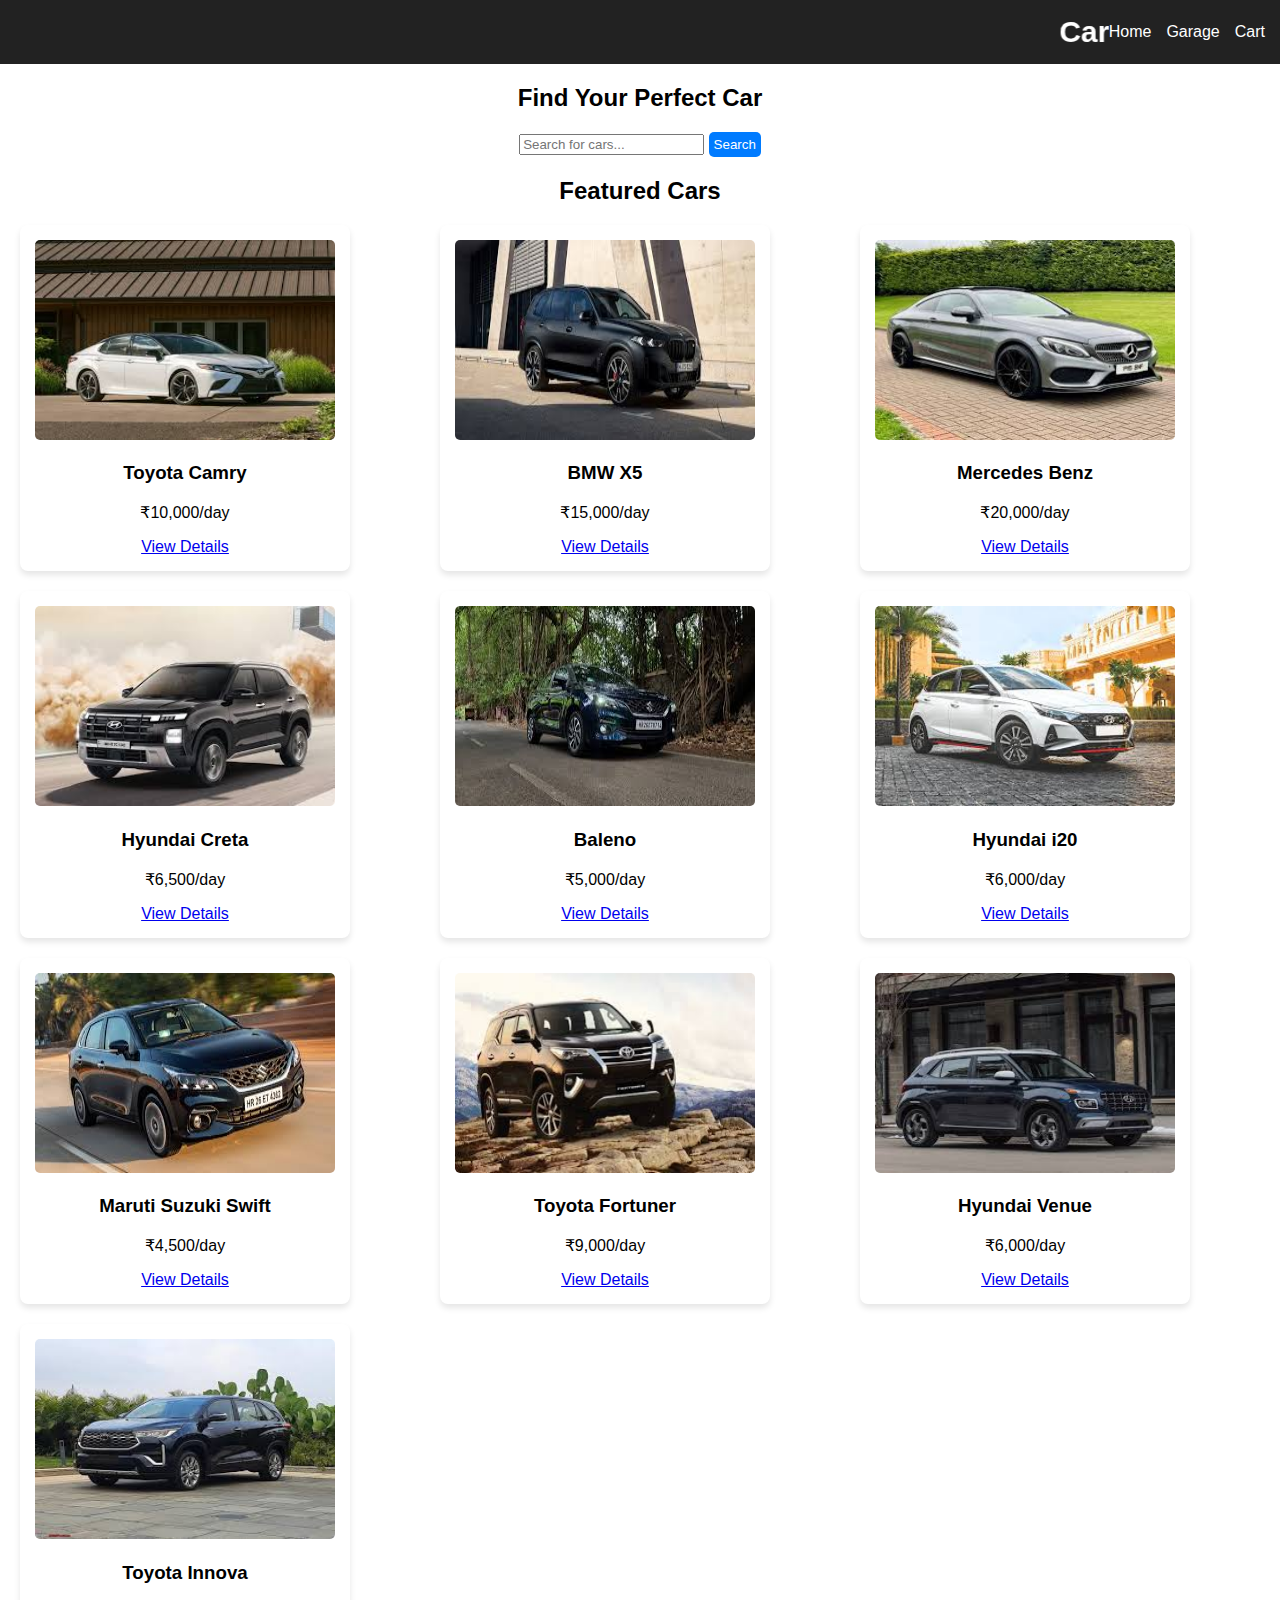
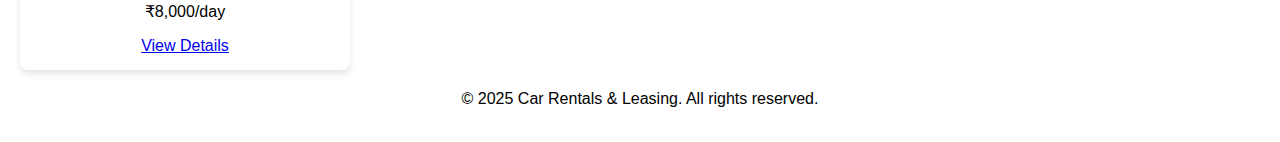
<file: Car-rentals/index.html>
<!DOCTYPE html>
<html lang="en">
<head>
    <meta charset="UTF-8">
    <meta name="viewport" content="width=device-width, initial-scale=1.0">
    <title>Car Rentals & Leasing</title>
    <style>
        /* General Styles */
body {
    font-family: Arial, sans-serif;
    background-color: white;
    text-align: center;
    margin: 0;
    padding: 0;
}

/* Header */
header {
    background: #222;
    color: white;
    padding: 15px;
    display: flex;
    justify-content: space-between;
    align-items: center;
}
header h1 {
    font-size: 30px;
    margin: 0;
}
nav {
    display: flex;
    gap: 15px;
}
nav a {
    color: white;
    text-decoration: none;
}
.search-container {
    text-align: center;
    margin: 20px;
}

.search-container input {
    width: 300px;
    padding: 10px;
    font-size: 16px;
}

.search-container button {
    padding: 10px 15px;
    font-size: 16px;
    cursor: pointer;
}

/* Center search results properly */
.search-results {
    display: flex;
    justify-content: top;
    flex-wrap: wrap;
    height: 60vh; /* Adjusted to keep the car centered */
    width: 100%;
}

.car-details {
    background: white;
    padding<!DOCTYPE html>
<html lang="en">
<head>
  <meta charset="UTF-8" />
  <meta name="viewport" content="width=device-width, initial-scale=1.0" />
  <title>Car Rentals & Leasing</title>
  <link rel="stylesheet" href="style.css" />
  <script defer src="https://cdn.jsdelivr.net/npm/vanilla-tilt@1.7.3/dist/vanilla-tilt.min.js"></script>
  <script defer src="script.js"></script>
</head>
<body>
  <header>
    <h1>Car Rentals & Leasing</h1>
    <input type="checkbox" id="menu-toggle" />
    <label for="menu-toggle" class="menu-icon">&#9776;</label>
    <nav>
      <a href="index.html" class="active">Home</a>
      <a href="cars.html">Garage</a>
      <a href="cart.html">Cart</a>
    </nav>
  </header>

  <section class="hero">
    <h2>Find Your Perfect Ride Today</h2>
    <form action="search.html" method="get" class="search-container">
      <input type="text" name="query" placeholder="Search for cars..." />
      <button type="submit">Search</button>
    </form>
  </section>

  <section>
    <h2 style="text-align:center;margin-top:40px;">Featured Cars</h2>
    <div class="car-list" id="featured-list"></div>
  </section>

  <!-- Floating cart icon -->
  <div class="cart-icon" onclick="toggleCart()">
    🛒<span id="cart-count" class="cart-count">0</span>
  </div>

  <!-- Slide‑in cart panel -->
  <div id="cart-panel" class="cart-panel">
    <h3>Your Cart</h3>
    <div id="cart-items"></div>
    <div id="cart-total"></div>
    <button class="checkout" onclick="checkout()">Checkout</button>
  </div>

  <footer>
    <p>&copy; 2025 Car Rentals & Leasing</p>
    <nav>
      <a href="#">About Us</a>
      <a href="#">Contact</a>
      <a href="#">Privacy Policy</a>
    </nav>
  </footer>

  <script>
    renderCarCards("featured-list");
  </script>
</body>
</html>
: 20px;
    border-radius: 10px;
    box-shadow: 0px 4px 6px rgba(0, 0, 0, 0.1);
    text-align: center;
    width: 90%;
    max-width: 400px;
    display: flex;
    flex-direction: column;
    align-items: center; /* Ensures everything inside is centered */
}

.car-details img {
    width: 100%;
    max-width: 300px; /* Adjust image size */
    border-radius: 5px;
}

button {
    background: #007bff;
    color: white;
    padding: 10px;
    border: none;
    border-radius: 5px;
    cursor: pointer;
}
/* Hero Section */
.hero {
    background: #007bff;
    color: white;
    padding: 40px 20px;
    border-radius: 10px;
    margin: 20px;
}
.hero input {
    width: 80%;
    max-width: 300px;
    padding: 10px;
    margin-top: 10px;
}

/* Cars List (Using Grid for Order) */
.car-list {
    display: grid;
    grid-template-columns: repeat(auto-fit, minmax(300px, 1fr)); /* Auto-adjust columns */
    gap: 20px;
    margin: 20px;
}

/* Individual Car */
.car {
    background: white;
    padding: 15px;
    border-radius: 8px;
    box-shadow: 0px 4px 6px rgba(0, 0, 0, 0.1);
    max-width: 300px;
    text-align: center;
    transition: transform 0.3s ease-in-out;
}

/* Car Hover Effect */
.car:hover {
    transform: scale(1.05);
}

/* Car Image */
.car img {
    width: 100%;
    border-radius: 5px;
}

/* Car Button */
button {
    background: #007bff;
    color: white;
    padding: 5px;
    border: none;
    border-radius: 5px;
    cursor: pointer;
    transition: background 0.3s ease-in-out;
}
button:hover {
    background: #0056b3;
}

/* Car Details Page */
.car-details {
    background: white;
    padding: 20px;
    margin: 20px auto;
    width: 90%;
    max-width: 500px;
    border-radius: 10px;
    box-shadow: 0px 4px 6px rgba(0, 0, 0, 0.1);
}

/* Responsive Navigation */
#menu-toggle {
    display: none;
}
.menu-icon {
    font-size: 20px;
    cursor: pointer;
    display: none;
}

/* Mobile-Friendly Styles */
@media (max-width: 768px) {
    .menu-icon {
        display: block;
    }
    nav {
        display: flex;
        flex-direction: column;
        background: #222;
        position: absolute;
        top: 60px;
        right: 0;
        width: 100%;
        text-align: center;
        padding: 10px 0;
        max-height: 0;
        overflow: hidden;
        transition: max-height 0.5s ease-in-out;
    }
    nav a {
        display: block;
        padding: 10px;
        color: white;
        text-decoration: none;
    }
    #menu-toggle:checked + .menu-icon + nav {
        max-height: 300px;
    }
    .search-container {
        text-align: center;
        margin: 20px;
    }

    .search-container input {
        width: 300px;
        padding: 10px;
        font-size: 16px;
    }

    .search-container button {
        padding: 10px 15px;
        font-size: 16px;
        cursor: pointer;
    }

    /* Center search results properly */
    .search-results {
        display: flex;
        flex-direction: column;
        justify-content: center;
        align-items: center;
        height: 80vh; /* Adjusted for better vertical alignment */
        width: 100%;
    }

    .car-text {
        text-align: center;
        font-size: 20px;
        font-weight: bold;
        margin-bottom: 20px; /* Space between text and image */
    }

    .car-image {
        display: flex;
        justify-content: center;
        align-items: center;
    }

    .car-image img {
        width: 100%;
        max-width: 300px; /* Adjust image size */
        border-radius: 5px;
    }

    button {
        background: #007bff;
        color: white;
        padding: 10px;
        border: none;
        border-radius: 5px;
        cursor: pointer;
        margin-top: 10px;
    }

}
        </style>
</head>
<body>
    
    <header>
        <marquee> <h1>Car Rentals & Leasing</h1> </marquee>
        <input type="checkbox" id="menu-toggle">
        <label for="menu-toggle" class="menu-icon">&#9776;</label>
        <nav>
            <a href="index.html">Home</a>
            <a href="cars.html">Garage</a>
            <a href="cart.html">Cart</a>
        </nav>
    </header>

    <form action="search.html" method="get">
        <h2>Find Your Perfect Car</h2>
        <input type="text" name="query" placeholder="Search for cars...">
        <button type="submit">Search</button>
    </form>

    <section class="featured">
        <h2>Featured Cars</h2>
        <div class="car-list">
            <div class="car">
                <img src="assets/car1.jpg" alt="Toyota Camry" height="200" width="150">
                <h3>Toyota Camry</h3>
                <p>₹10,000/day</p>
                <a href="car-details.html">View Details</a>
            </div>
            <div class="car">
                <img src="assets/car2.jpg" alt="BMW X5" height="200" width="150">
                <h3>BMW X5</h3>
                <p>₹15,000/day</p>
                <a href="car-details.html">View Details</a>
            </div>
            <div class="car">
                <img src="assets/car3.jpg" alt="Mercedes Benz" height="200" width="150">
                <h3>Mercedes Benz</h3>
                <p>₹20,000/day</p>
                <a href="car-details.html">View Details</a>
            </div>
            <div class="car">
                <img src="assets/car4.jpg" alt="Hyundai Creta" height="200" width="150">
                <h3>Hyundai Creta</h3>
                <p>₹6,500/day</p>
                <a href="car-details.html">View Details</a>
            </div>
            <div class="car">
                <img src="assets/car5.jpg" alt="Baleno" height="200" width="150">
                <h3>Baleno</h3>
                <p>₹5,000/day</p>
                <a href="car-details.html">View Details</a>
            </div>
            <div class="car">
                <img src="assets/car6.jpg" alt="Hyundai i20" height="200" width="150">
                <h3>Hyundai i20</h3>
                <p>₹6,000/day</p>
                <a href="car-details.html">View Details</a>
            </div>
            <div class="car">
                <img src="assets/car7.jpg" alt="Maruti Suzuki Swift" height="200" width="150">
                <h3>Maruti Suzuki Swift</h3>
                <p>₹4,500/day</p>
                <a href="car-details.html">View Details</a>
            </div>
            <div class="car">
                <img src="assets/car8.jpg" alt="Toyota Fortuner" height="200" width="150">
                <h3>Toyota Fortuner</h3>
                <p>₹9,000/day</p>
                <a href="car-details.html">View Details</a>
            </div>
            <div class="car">
                <img src="assets/car9.jpg" alt="Hyundai Venue" height="200" width="150">
                <h3>Hyundai Venue</h3>
                <p>₹6,000/day</p>
                <a href="car-details.html">View Details</a>
            </div>
            <div class="car">
                <img src="assets/car10.jpg" alt="Toyota Innova" height="200" width="150">
                <h3>Toyota Innova</h3>
                <p>₹8,000/day</p>
                <a href="car-details.html">View Details</a>
            </div>
        </div>
    </section>
    <footer>
        <p>&copy; 2025 Car Rentals & Leasing. All rights reserved.</p>
        <nav>
            <a href="about.html">About Us</a>
            <a href="contact.html">Contact</a>
            <a href="privacy.html">Privacy Policy</a>
        </nav>
    </footer>

</body>
</html>
</file>
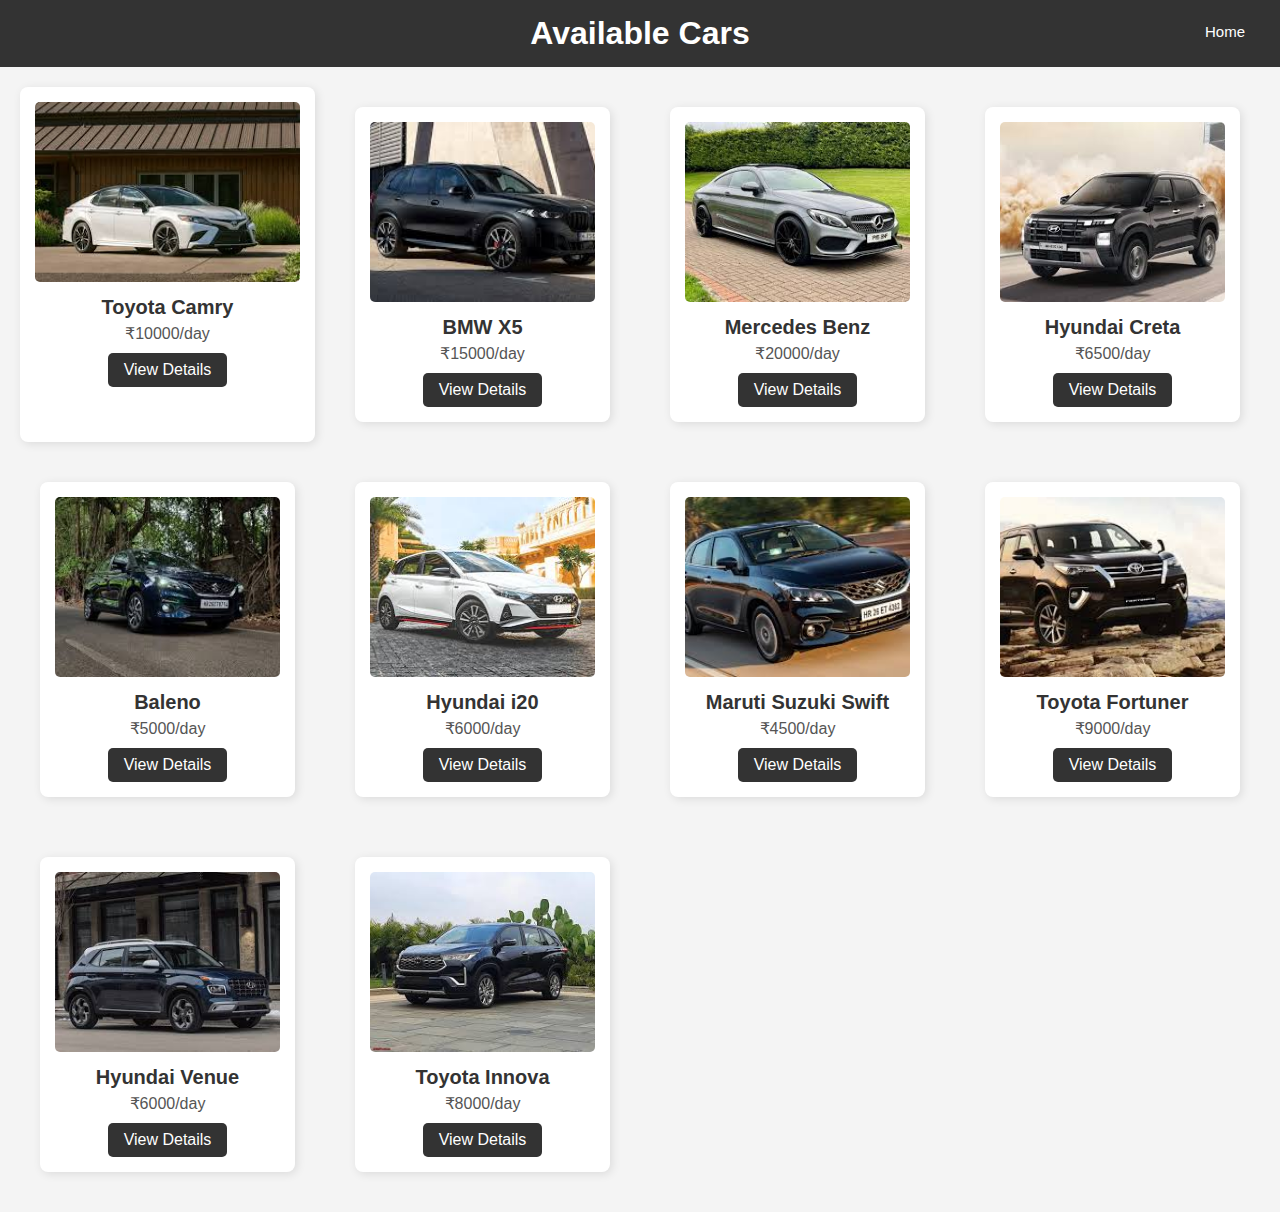
<file: Car-rentals/cars.html>
<!DOCTYPE html>
<html lang="en">
<head>
    <meta charset="UTF-8">
    <meta name="viewport" content="width=device-width, initial-scale=1.0">
    <title>Car Listings</title>
    <style>
        /* Reset Styles */
* {
    margin: 0;
    padding: 0;
    box-sizing: border-box;
}

/* Body Styling */
body {
    font-family: Arial, sans-serif;
    background-color: #f4f4f4;
    color: #333;
}

/* Header Styling */
header {
    background-color: #333;
    color: white;
    padding: 15px 20px;
    text-align: center;
    position: relative;
}

/* Navigation Menu */
nav {
    position: absolute;
    top: 15px;
    right: 20px;  /* Align to top right */
    display: flex;
    gap: 15px;
}

/* Home & Garage Buttons */
nav a {
    color: white;
    text-decoration: none;
    font-size: 15px;
    padding: 8px 15px;
    border-radius: 5px;
    background-color: default;  /* Button-style look */
    transition: background 0.3s ease;
}

nav a:hover {
    background-color: #777;
}

/* Hamburger Menu for Mobile */
.menu-icon {
    font-size: 30px;
    cursor: pointer;
    position: absolute;
    right: 20px;
    top: 15px;
    display: none;
}

#menu-toggle {
    display: none;
}

/* Mobile Navigation */
@media (max-width: 768px) {
    .menu-icon {
        display: block;
    }

    nav {
        position: absolute;
        top: 60px;
        right: 20px;
        flex-direction: column;
        background-color: #333;
        padding: 10px;
        border-radius: 5px;
        display: none;
    }

    nav a {
        display: block;
        padding: 10px;
        text-align: center;
        width: 100%;
    }

    /* Show menu when toggled */
    #menu-toggle:checked + .menu-icon + nav {
        display: flex;
    }
}

/* Car Listings Layout */
.car-details {
    display: grid;
    grid-template-columns: repeat(auto-fit, minmax(250px, 1fr));
    gap: 20px;
    padding: 20px;
}

/* Individual Car Box */
.car {
    background: white;
    border-radius: 8px;
    padding: 15px;
    text-align: center;
    box-shadow: 2px 2px 10px rgba(0, 0, 0, 0.1);
    transition: transform 0.3s ease-in-out;
}

.car:hover {
    transform: scale(1.05);
}

.car img {
    width: 100%;
    height: 180px;
    object-fit: cover;
    border-radius: 5px;
}

.car h3 {
    margin-top: 10px;
    font-size: 20px;
}

.car p {
    margin-top: 5px;
    font-size: 16px;
    color: #555;
}

/* Car Details Button */
.car a {
    display: inline-block;
    margin-top: 10px;
    background-color: #333;
    color: white;
    padding: 8px 16px;
    text-decoration: none;
    border-radius: 5px;
}

.car a:hover {
    background-color: #555;
}

        </style>
</head>
<body>

    <header>
        <h1>Available Cars</h1>
        <input type="checkbox" id="menu-toggle">
        <label for="menu-toggle" class="menu-icon">&#9776;</label>
        <nav>
            <a href="index.html">Home</a>
        </nav>
    </header>

    <section class="car-details">
        <div class="car">
            <img src="assets/car1.jpg" alt="Car 1" width="150" height="200">
            <h3>Toyota Camry</h3>
            <p>₹10000/day</p>
            <a href="car-details.html">View Details</a>    
        </div>
        <section class="car-details">
        <div class="car">
            <img src="assets/car2.jpg" alt="Car 2" width="150" height="200">
            <h3>BMW X5</h3>
            <p>₹15000/day</p>
            <a href="car-details.html">View Details</a>
        </div>
        </section>
        <section class="car-details">
        <div class="car">
            <img src="assets/car3.jpg" alt="Car 3">
            <h3>Mercedes Benz</h3>
            <p>₹20000/day</p>
            <a href="car-details.html">View Details</a>
        </div>
        </section>
        <section class="car-details">
        <div class="car">
            <img src="assets/car4.jpg" alt="Car 4">
            <h3>Hyundai Creta</h3>
            <p>₹6500/day</p>
            <a href="car-details.html">View Details</a>
        </div>
        </section>
        <section class="car-details">
        <div class="car">
            <img src="assets/car5.jpg" alt="Car 5" width="150" height="200">
            <h3>Baleno</h3>
            <p>₹5000/day</p>
            <a href="car-details.html">View Details</a>
        </div>
        </section>
        <section class="car-details">
        <div class="car">
            <img src="assets/car6.jpg" alt="Car 6">
            <h3>Hyundai i20</h3>
            <p>₹6000/day</p>
            <a href="car-details.html">View Details</a>
        </div>
        </section>
        <section class="car-details">
        <div class="car">
            <img src="assets/car7.jpg" alt="Car 7"> 
            <h3>Maruti Suzuki Swift</h3>
            <p>₹4500/day</p>
            <a href="car-details.html">View Details</a>
         </div>
         </section>
        <section class="car-details">
        <div class="car">
            <img src="assets/car8.jpg" alt="Car 8"> 
            <h3>Toyota Fortuner</h3>
            <p>₹9000/day</p>
            <a href="car-details.html">View Details</a>
        </div>
        </section>
        <section class="car-details">
        <div class="car">   
            <img src="assets/car9.jpg" alt="Car 9">
            <h3>Hyundai Venue</h3> 
            <p>₹6000/day</p>    
            <a href="car-details.html">View Details</a>
        </div>
        </section>
        <section class="car-details">
        <div class="car">  
            <img src="assets/car10.jpg" alt="Car 10">
            <h3>Toyota Innova</h3>
            <p>₹8000/day</p>
            <a href="car-details.html">View Details</a>
        </div>
    </section>
    <script>
        function viewDetails(name, price, fuel, seats, image) {
    const carData = { name, price, fuel, seats, image };
    localStorage.setItem("selectedCar", JSON.stringify(carData));  // Store in localStorage
    
    console.log("Stored Car Data:", carData); // Debugging: Check if data is stored

    window.location.href = "car-details.html";  // Redirect to details page
}

    </script>
    
</body>
</html>
</file>
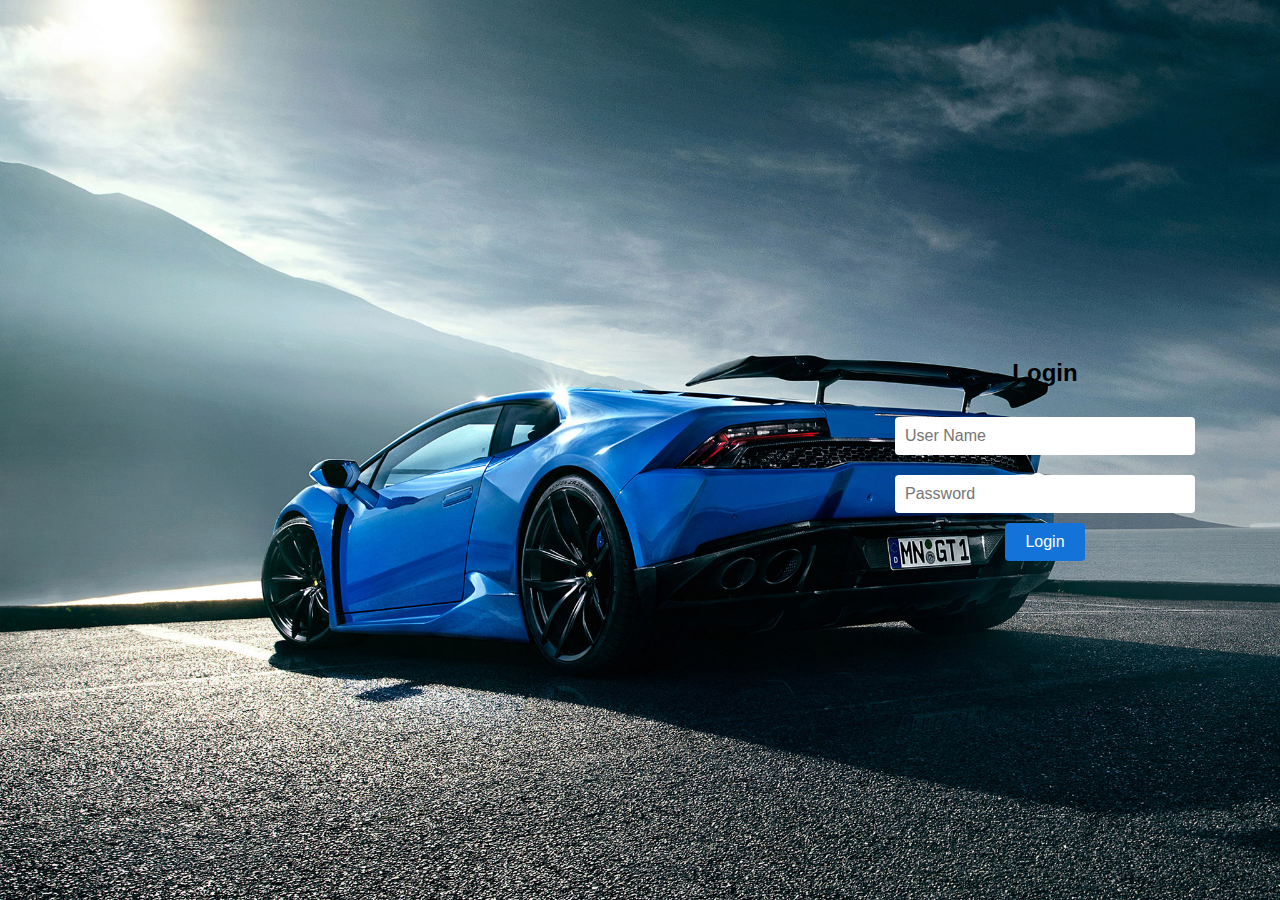
<file: Car-rentals/login.html>
<!DOCTYPE html>
<html lang="en">
<head>
    <meta charset="UTF-8">
    <meta name="viewport" content="width=device-width, initial-scale=1.0">
    <title>Login</title>
    <style>
        body {
            margin: 0;
            padding: 0;
            height: 100vh;
            background: url('assets/login.jpg');
            background-size: cover;
            font-family: Arial, sans-serif;
            display: flex;
            justify-content: right;
            align-items: center;
        }
        
        .login-form {
            background-color: rgba(229, 226, 226, 0); 
            padding: 35px;
            border-radius: 30px;
            text-align: center;
            width: 400px;
        }

        .login-form h2 {
            margin-bottom: 20px;
            font-size: 24px;
        }

        .login-form input {
            width: 70%;
            padding: 10px;
            margin: 10px 0;
            border: none;
            border-radius: 4px;
            font-size: 16px;
        }

        .login-form button {
            width: 20%;
            padding: 10px;
            background-color: #1473d8; 
            color: white;
            border: none;
            border-radius: 4px;
            font-size: 16px;
            cursor: pointer;
        }

        .login-form button:hover {
            background-color: #ca931d;
        }
    </style>
    <script>
        function login(event) {
            event.preventDefault();
            window.location.href = "index.html";
        }
    </script>
</head>
<body>
    <div class="login-form">
        <h2>Login</h2>
        <form onsubmit="login(event)">
            <input type="text" name="username" placeholder="User Name" required />
            <input type="integer" name="integer" placeholder="Password" required /><br>
            <button type="submit">Login</button>
        </form>
    </div>
</body>
</html>
</file>
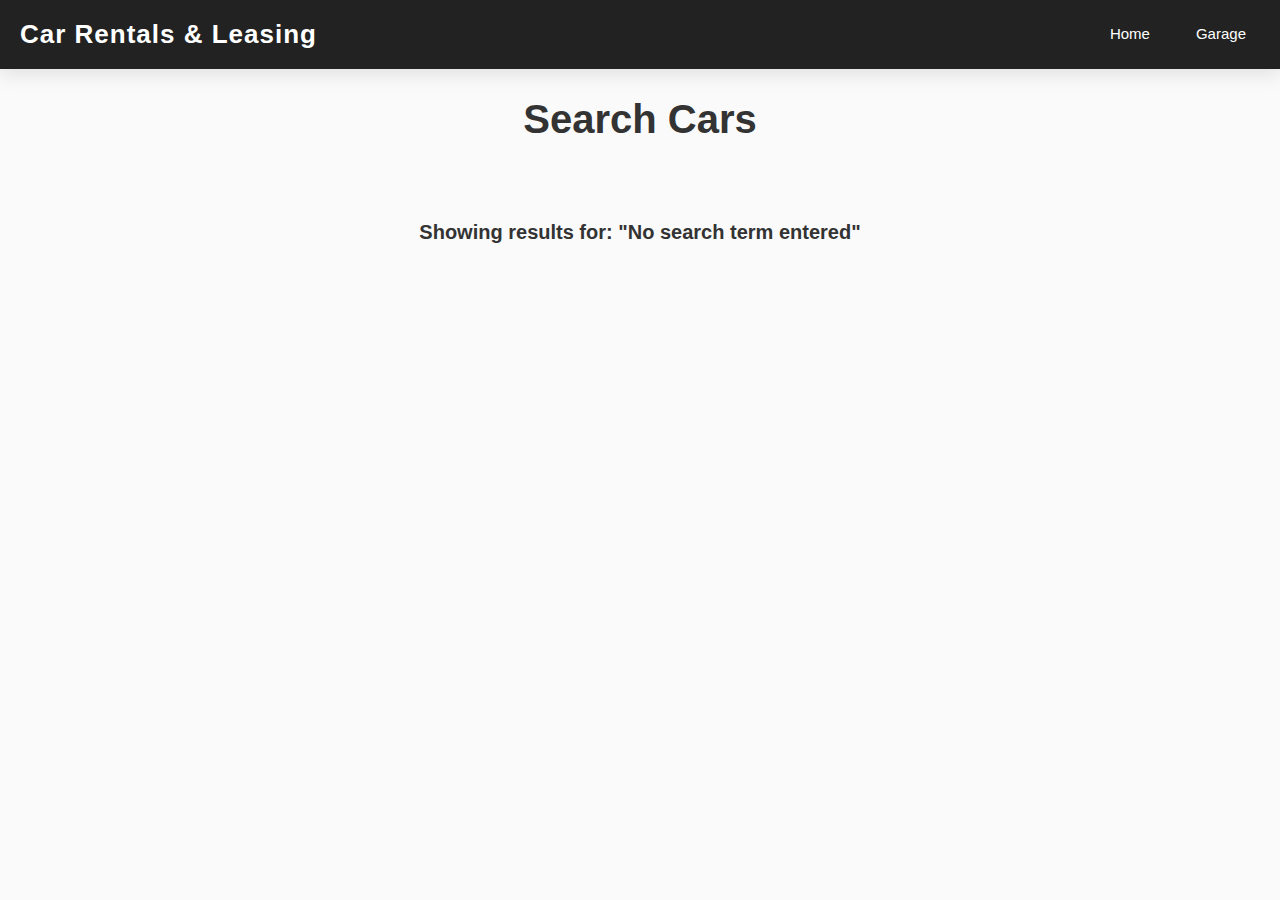
<file: Car-rentals/search.html>
<!DOCTYPE html>
<html lang="en">
<head>
    <meta charset="UTF-8">
    <meta name="viewport" content="width=device-width, initial-scale=1.0">
    <title>Search Results</title>
    <!DOCTYPE html>
<html lang="en">
    <style>
        /* Reset Styles */
* {
    margin: 0;
    padding: 0;
    box-sizing: border-box;
}

/* Body Styling */
body {
    font-family: Arial, sans-serif;
    background-color: #f4f4f4;
    color: #333;
}

/* Header Styling */
header {
    background-color: #333;
    color: white;
    padding: 15px 20px;
    text-align: center;
    position: relative;
}

/* Navigation Menu */
nav {
    position: absolute;
    top: 15px;
    right: 20px; /* Align to top right */
    display: flex;
    gap: 15px;
}

/* Home & Garage Buttons */
nav a {
    color: white;
    text-decoration: none;
    font-size: 15px;
    padding: 8px 16px;
    border-radius: 5px;
    background-color: ; /* Button-style look */
    transition: background 0.3s ease;
}

nav a:hover {
    background-color: #777;
}

/* Hamburger Menu for Mobile */
.menu-icon {
    font-size: 30px;
    cursor: pointer;
    position: absolute;
    right: 20px;
    top: 15px;
    display: none;
}

#menu-toggle {
    display: none;
}

/* Mobile Navigation */
@media (max-width: 768px) {
    .menu-icon {
        display: block;
    }

    nav {
        position: absolute;
        top: 60px;
        right: 20px;
        flex-direction: column;
        background-color: #333;
        padding: 10px;
        border-radius: 5px;
        display: none;
    }

    nav a {
        display: block;
        padding: 10px;
        text-align: center;
        width: 100%;
    }

    /* Show menu when toggled */
    #menu-toggle:checked + .menu-icon + nav {
        display: flex;
    }
}

/* Search Bar */
.search-container {
    text-align: center;
    margin: 20px auto;
    max-width: 500px;
}

.search-container input {
    width: 80%;
    padding: 10px;
    font-size: 16px;
    border: 1px solid #ccc;
    border-radius: 5px;
}

.search-container button {
    padding: 10px 15px;
    font-size: 16px;
    background-color: #333;
    color: white;
    border: none;
    border-radius: 5px;
    cursor: pointer;
}

.search-container button:hover {
    background-color: #555;
}

/* Search Results Layout */
.search-results {
    text-align: center;
    margin-top: 20px;
}

/* Adding space between "Search Cars" and "Showing results for:" */
.search-results h1 {
    margin-bottom: 10px;
}

.search-results h2 {
    margin-top: 10px;
    margin-bottom: 20px;
}

/* Centering the car list */
.car-list {
    display: flex;
    flex-direction: column; /* Stacks items vertically */
    align-items: center; /* Centers the content horizontally */
    justify-content: center; /* Centers the content vertically */
    gap: 20px; /* Adds space between each car */
    margin-top: 20px;
}

/* Individual Car Box */
.car {
    display: flex;
    flex-direction: column; /* Stack image and text */
    align-items: center; /* Center items horizontally */
    text-align: center;
    width: 100%;
    max-width: 350px; /* Prevents excessive width */
    background: white;
    padding: 15px;
    border-radius: 10px;
    box-shadow: 2px 2px 10px rgba(0, 0, 0, 0.1);
}

/* Ensuring the car image is centered */
.car img {
    display: block;
    margin: 0 auto; /* Centers image horizontally */
    width: 100%;
    max-width: 300px; /* Prevents oversized images */
    border-radius: 5px;
}

/* Car Details Text */
.car h3 {
    margin-top: 10px;
    font-size: 20px;
}

.car p {
    margin-top: 5px;
    font-size: 16px;
    color: #555;
}

/* Car Details Button */
.car button {
    margin-top: 10px;
    background-color: #333;
    color: white;
    padding: 8px 16px;
    border: none;
    border-radius: 5px;
    cursor: pointer;
    transition: background 0.3s ease;
}

.car button:hover {
    background-color: #555;
}

/* Responsive Grid for Larger Screens */
@media (min-width: 768px) {
    .car-list {
        display: grid;
        grid-template-columns: repeat(auto-fit, minmax(250px, 1fr));
        gap: 20px;
        justify-content: center;
    }
}
.search-results h1 {
    display: block;
    text-align: center;
    font-size: 40px;
    margin-bottom: 10px;
}

.search-results h2 {
    display: block;
    text-align: flex;
    font-size: 20px;
    margin-bottom: 20px;
}


    </style>
<head>
    <meta charset="UTF-8">
    <meta name="viewport" content="width=device-width, initial-scale=1.0">
    <title>Search Cars</title>
    <link rel="stylesheet" href="style.css">
</head>
<body>
    <header>
        <h1>Car Rentals & Leasing</h1>
        <input type="checkbox" id="menu-toggle">
        <label for="menu-toggle" class="menu-icon">&#9776;</label>
        <nav>
            <a href="index.html">Home</a>
            <a href="cars.html">Garage</a>
        </nav>
    </header>

    <section class="search-results">
        <h1>Search Cars</h1>
        <br>
    </br>
        <h2>Showing results for: <strong id="search-term">"..."</strong></h2>

        <div class="car-list" id="car-list">
            <!-- Sample Cars (Will be filtered by JavaScript) -->
            <div class="car" data-name="Toyota Camry">
                <img src="assets/car1.jpg" alt="Toyota Camry">
                <h3>Toyota Camry</h3>
                <p>₹10000/day</p>
                <button>Rent Now</button>
            </div>
            <div class="car" data-name="BMW X5">
                <img src="assets/car2.jpg" alt="BMW X5">
                <h3>BMW X5</h3>
                <p>₹15000/day</p>
                <button>Rent Now</button>
                </div>
            <div class="car" data-name="Mercedes Benz">
                <img src="assets/car3.jpg" alt="Mercedes Benz">
                <h3>Mercedes Benz</h3>
                <p>₹20000/day</p>
                <button>Rent Now</button>
            </div>
            <div class="car" data-name="Hyundai Creta">
                <img src="assets/car4.jpg" alt="Hyundai Creta">
                <h3>Hyundai Creta</h3>
                <p>₹6500/day</p>
                <button>Rent Now</button>
            </div>
            <div class="car" data-name="Baleno">
                <img src="assets/car5.jpg" alt="Baleno">
                <h3>Baleno</h3>
                <p>₹5000/day</p>
                <button>Rent Now</button>
            </div>
            <div class="car" data-name="Toyota Corolla">
                <img src="assets/toyotacorolla.jpg" alt="Toyota Corolla">
                <h3>Toyota Corolla</h3>
                <p>$45/day</p>
                <button>Rent Now</button>
            </div>
            <div class="car" data-name="Honda Accord">
                <img src="assets/honda.jpg" alt="Honda Accord">
                <h3>Honda Accord</h3>
                <p>$55/day</p>
                <button>Rent Now</button>
            </div>
            <div class="car" data-name="Hyundai i20">
                <img src="assets/car6.jpg" alt="Hyundai i20">
                <h3>Hyundai i20</h3>
                <p>₹6000/day</p>
                <button>Rent Now</button>
            </div>
            <div class="car" data-name="Maruti Suzuki Swift">
                <img src="assets/car7.jpg" alt="Maruti Suzuki Swift">
                <h3>Maruti Suzuki Swift</h3>
                <p>₹4500/day</p>
                <button>Rent Now</button>
            </div>
            <div class="car" data-name="Toyota Fortuner">
                <img src="assets/car8.jpg" alt="Toyota Fortuner">
                <h3>Toyota Fortuner</h3>
                <p>₹9000/day</p>
                <button>Rent Now</button>
            </div>
            <div class="car" data-name="Hyundai Venue">
                <img src="assets/car9.jpg" alt="Hyundai Venue">
                <h3>Hyundai Venue</h3>
                <p>₹6000/day</p>
                <button>Rent Now</button>
            </div>
            <div class="car" data-name="Toyota Innova">
                <img src="assets/car10.jpg" alt="Toyota Innova">
                <h3>Toyota Innova</h3>
                <p>₹8000/day</p>
                <button>Rent Now</button>
            </div>
            <div class = "car" data-name="Toyota Prius">
                <img src="assets/prius.jpg" alt="Toyota Prius">
                <h3>Toyota Prius</h3>
                <p>$50/day</p>
                <button>Rent Now</button>
        </div>

        <!-- Message if no cars match -->
        <p id="no-results" style="display: none; color: red;">No cars found for this search.</p>
    </section>

    <script>
        // Get the search query from the URL
        const params = new URLSearchParams(window.location.search);
        const searchQuery = params.get("query") ? params.get("query").trim().toLowerCase() : "";

        // Get elements
        const searchTermElement = document.getElementById("search-term");
        const carList = document.getElementById("car-list");
        const noResultsMessage = document.getElementById("no-results");
        const cars = document.querySelectorAll(".car");

        // If search is empty, show "No results" and hide cars
        if (!searchQuery) {
            searchTermElement.textContent = `"No search term entered"`;
            carList.style.display = "none";
            noResultsMessage.style.display = "block";
        } else {
            searchTermElement.textContent = `"${searchQuery}"`;
            let found = false;

            // Loop through cars and hide those that don't match
            cars.forEach(car => {
                const carName = car.getAttribute("data-name").toLowerCase();
                if (!carName.includes(searchQuery)) {
                    car.style.display = "none"; // Hide non-matching cars
                } else {
                    car.style.display = "block"; // Show matching cars
                    found = true;
                }
            });

            // Show "No results" if no matching cars are found
            if (!found) {
                noResultsMessage.style.display = "block";
            }
        }
    </script>
    <script defer src="script.js"></script>


</body>
</html>
</file>
<file: Car-rentals/style.css>
/* ===============  RESET  =============== */
*,
*::before,
*::after {
  margin: 0;
  padding: 0;
  box-sizing: border-box;
}

/* ===============  GLOBALS  =============== */
:root {
  --primary: #007bff;
  --primary-dark: #0056b3;
  --bg-dark: #222;
  --text-light: #fff;
  --accent: #f44336;
  --radius: 10px;
  --shadow: 0 6px 18px rgba(0, 0, 0, 0.1);
  scroll-behavior: smooth;
}

html,
body {
  font-family: "Segoe UI", Arial, sans-serif;
  background: #fafafa;
  color: #333;
  line-height: 1.5;
  min-height: 100vh;
}

/* ===============  HEADER / NAV  =============== */
header {
  background: var(--bg-dark);
  color: var(--text-light);
  padding: 15px 20px;
  display: flex;
  justify-content: space-between;
  align-items: center;
  position: sticky;
  top: 0;
  z-index: 999;
  box-shadow: var(--shadow);
}

header h1 {
  font-size: 26px;
  letter-spacing: 1px;
}

.menu-icon {
  font-size: 30px;
  cursor: pointer;
  display: none;
  
}

nav {
  display: flex;
  gap: 18px;
}

nav a {
  color: var(--text-light);
  text-decoration: none;
  padding: 8px 14px;
  border-radius: var(--radius);
  transition: background 0.3s;
}

nav a:hover,
nav a.active {
  background: rgba(255, 255, 255, 0.15);
}

/* ===============  MOBILE NAV  =============== */
#menu-toggle {
  display: none;
}

@media (max-width: 768px) {
  .menu-icon {
    display: block;
  }
  nav {
    position: absolute;
    top: 60px;
    right: 0;
    background: var(--bg-dark);
    flex-direction: column;
    width: 220px;
    max-height: 0;
    overflow: hidden;
    border-bottom-left-radius: var(--radius);
    transition: max-height 0.4s ease;
  }
  #menu-toggle:checked ~ nav {
    max-height: 300px;
  }
}

/* ===============  CAR CARDS  =============== */
.car-list {
  display: grid;
  grid-template-columns: repeat(auto-fit, minmax(260px, 1fr));
  gap: 25px;
  padding: 40px 20px;
}

.car,
.car-details-box {
  background: #fff;
  border-radius: var(--radius);
  box-shadow: var(--shadow);
  text-align: center;
  padding: 18px;
  transition: transform 0.4s cubic-bezier(0.25, 0.46, 0.45, 0.94);
  perspective: 800px; /* for 3‑D hover */
}

.car:hover {
  transform: translateY(-10px);
}

.car img,
.car-details-box img {
  width: 100%;
  height: 180px;
  object-fit: cover;
  border-radius: 6px;
  margin-bottom: 12px;
}

.car h3,
.car-details-box h2 {
  font-size: 20px;
  margin-bottom: 6px;
}

.price-tag {
  font-weight: bold;
  margin-bottom: 8px;
  color: var(--primary-dark);
}

.btn,
button {
  background: var(--primary);
  color: #fff;
  border: none;
  padding: 10px 18px;
  border-radius: 6px;
  cursor: pointer;
  transition: background 0.3s;
}

.btn:hover,
button:hover {
  background: var(--primary-dark);
}

/* 3‑D tilt effect container */
.tilt {
  transform-style: preserve-3d;
}

/* ===============  CART ICON / PANEL  =============== */
.cart-icon {
  position: fixed;
  top: 22px;
  right: 26px;
  font-size: 34px;
  cursor: pointer;
  color: var(--text-light);
  z-index: 1000;
}

.cart-count {
  background: var(--accent);
  border-radius: 50%;
  padding: 3px 8px;
  font-size: 13px;
  position: absolute;
  top: -8px;
  right: -12px;
}

.cart-panel {
  position: fixed;
  top: 0;
  right: 0;
  width: 340px;
  height: 100%;
  background: #fff;
  box-shadow: -4px 0 15px rgba(0, 0, 0, 0.2);
  transform: translateX(100%);
  transition: transform 0.35s ease;
  z-index: 1500;
  display: flex;
  flex-direction: column;
  padding: 25px;
}

.cart-panel.open {
  transform: translateX(0);
}

.cart-item {
  border-bottom: 1px solid #ddd;
  padding: 10px 0;
}

.cart-item:last-child {
  border-bottom: none;
}

.cart-remove {
  background: var(--accent);
  margin-top: 6px;
}

#cart-total {
  font-weight: 600;
  margin: 15px 0 5px;
}

.checkout {
  background: #28a745;
}

.checkout:hover {
  background: #1e7e34;
}

/* ===============  HERO (INDEX)  =============== */
.hero {
  background: var(--primary);
  color: #fff;
  padding: 60px 20px;
  text-align: center;
}

.hero h2 {
  font-size: 32px;
  margin-bottom: 18px;
}

/* Footer */
footer {
  background: var(--bg-dark);
  color: var(--text-light);
  padding: 20px;
  text-align: center;
  margin-top: 60px;
}

footer nav {
  justify-content: center;
  margin-top: 8px;
}
nav.footer a {
  margin: 0 10px;
}
</file>
